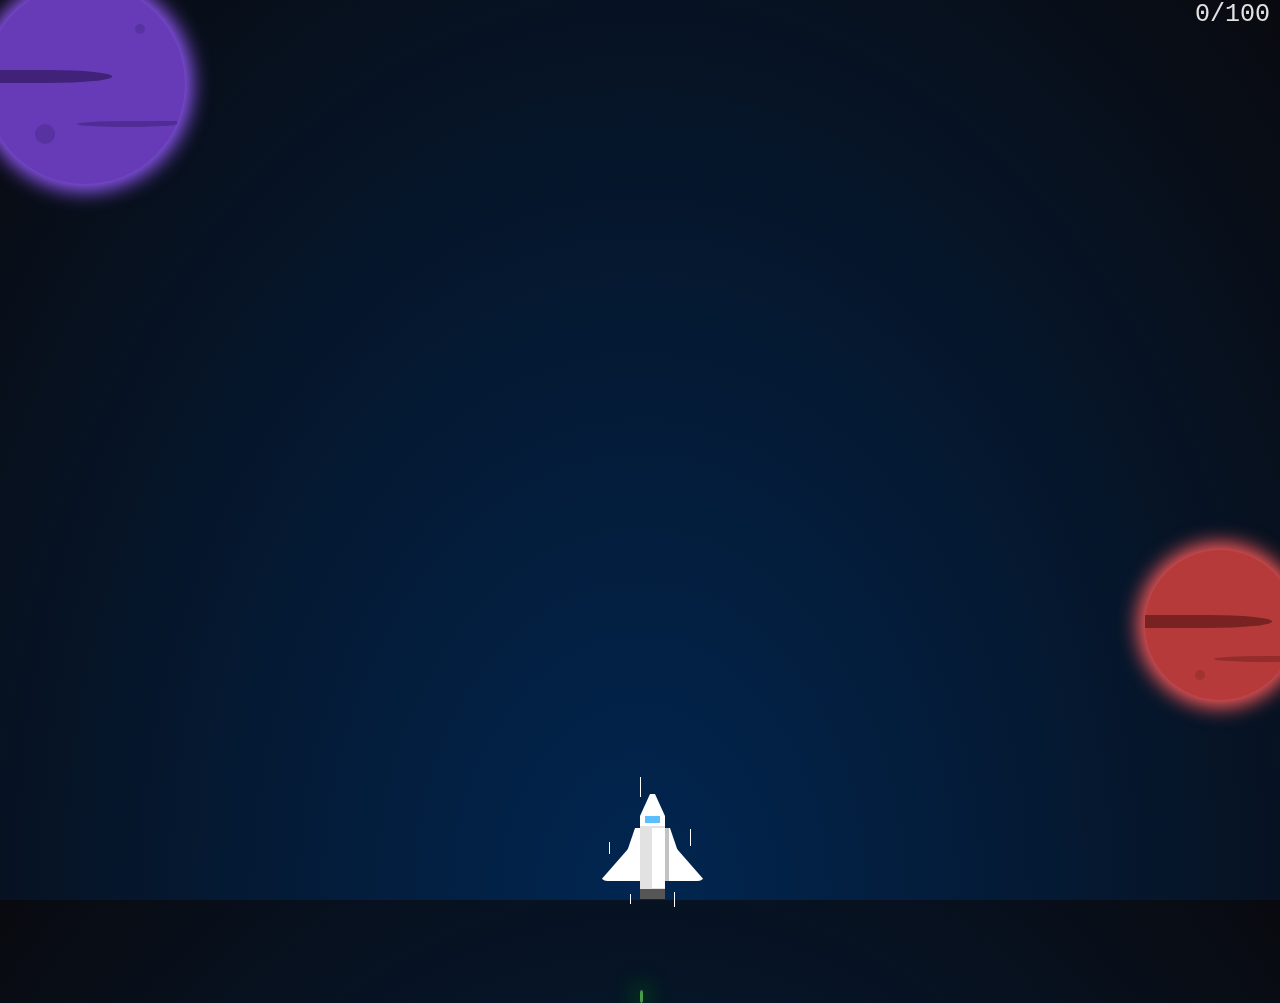
<file: src/game.html>
<!DOCTYPE html>
<html lang="es">
  <head>
    <meta charset="UTF-8" />
    <meta name="viewport" content="width=device-width, initial-scale=1.0" />
    <link rel="stylesheet" href="./assets/css/styles.css" />
    <link rel="shortcut icon" href="favicon.png" type="image/png" />
    <!-- Primary Meta Tags -->
    <title>Órbita - Juego de typing</title>
    <meta name="title" content="Órbita - Juego de typing" />
    <meta
      name="description"
      content="Conoce Órbita, un juego de typing en el que podrás proteger al universo de la mala ortografía y mejorar tus habilidades con el teclado."
    />

    <!-- Open Graph / Facebook -->
    <meta property="og:type" content="website" />
    <meta property="og:url" content="https://programacion-es.dev/orbita" />
    <meta property="og:title" content="Órbita - Juego de typing" />
    <meta
      property="og:description"
      content="Conoce Órbita, un juego de typing en el que podrás proteger al universo de la mala ortografía y mejorar tus habilidades con el teclado."
    />
    <meta
      property="og:image"
      content="https://programacion-es.dev/orbita/assets/img/orbita-banner.png"
    />

    <!-- Twitter -->
    <meta property="twitter:card" content="summary_large_image" />
    <meta property="twitter:url" content="https://programacion-es.dev/orbita" />
    <meta property="twitter:title" content="Órbita - Juego de typing" />
    <meta
      property="twitter:description"
      content="Conoce Órbita, un juego de typing en el que podrás proteger al universo de la mala ortografía y mejorar tus habilidades con el teclado."
    />
    <meta
      property="twitter:image"
      content="https://programacion-es.dev/orbita/assets/img/orbita-banner.png"
    />
  </head>
  <body>
    <div class="planet purple-planet planet-left large">
      <div class="planet-crater-med"></div>
      <div class="planet-crater-small"></div>
      <div class="planet-right-row"></div>
      <div class="planet-left-row"></div>
    </div>
    <div class="planet red-planet planet-right small">
      <div class="planet-crater-med red"></div>
      <div class="planet-crater-small red"></div>
      <div class="planet-right-row red"></div>
      <div class="planet-left-row red"></div>
    </div>
    <main>
      <div class="score" id="score"></div>
      <div id="word"></div>
      <div id="bullet" class="bullet"></div>
      <div class="rocket-container" id="rocket-ship">
        <div class="rocket-head"></div>
        <div class="rocket-cabine">
          <div class="rocket-window"></div>
        </div>
        <div class="rocket-body"></div>
        <div class="rocket-left-wing"></div>
        <div class="rocker-left-wing-edge"></div>
        <div class="rocket-right-wing"></div>
        <div class="rocker-right-wing-edge"></div>
        <div class="rocket-engine"></div>
        <div class="wind">
          <div class="rocket-wind-1"></div>
          <div class="rocket-wind-2"></div>
          <div class="rocket-wind-3"></div>
          <div class="rocket-wind-4"></div>
          <div class="rocket-wind-5"></div>
        </div>
      </div>
      <dialog id="lose-dialog">
        <p>Has perdido</p>
        <p>
          El universo sufrirá ahora por mala ortografía y errores de typing.
        </p>
        <p id="losing-score"></p>
        <a class="go-home-link" href="index.html">Ir al inicio</a>
        <button class="restart-btn">Volver a jugar</button>
      </dialog>
      <dialog id="win-dialog">
        <p>¡Has ganado!</p>
        <p>
          El universo está a salvo de errores ortográficos y de typing... Por el
          momento.
        </p>
        <a class="go-home-link" href="index.html">Ir al inicio</a>
        <button class="restart-btn">Volver a jugar</button>
      </dialog>
    </main>
    <script type="module" src="./assets/js/data.js"></script>
    <script type="module" src="./assets/js/utils.js"></script>
    <script type="module" src="./assets/js/index.js"></script>
  </body>
</html>
</file>
<file: src/assets/css/styles.css>
h1,
h2,
h3,
h4,
h5,
p,
button,
span,
a {
  font-family: monospace;
}
body {
  margin: 0;
  padding: 0;
  box-sizing: border-box;
  width: 100vw;
  height: 100vh;
  overflow: hidden;
  color: #e2e2e2;
  background: radial-gradient(ellipse at bottom, #012651 0%, #090a0f 100%);
  font-family: monospace;
}

main {
  display: flex;
  width: 100%;
  height: 100%;
  justify-content: center;
  font-size: 25px;
  align-items: center;
  flex-direction: column;
}

.score {
  display: flex;
  width: 100%;
  top: 0;
  position: absolute;
  justify-content: flex-end;
  padding: 0 20px 0 0;
  flex-direction: row;
}

.planet {
  border-radius: 50%;
  position: fixed;
  animation: 2s planet infinite;
  animation-timing-function: linear;
}

.purple-planet {
  background-color: #673ab7;
  box-shadow: 0px 0px 20px 7px #965bff;
}

.red-planet {
  background-color: #b73a3a;
  box-shadow: 0px 0px 20px 7px #ff5b5b;
}

.small {
  width: 150px;
  height: 150px;
}

.large {
  width: 200px;
  height: 200px;
}

.planet-right {
  right: -15px;
  bottom: 200px;
}

.planet-left {
  left: -15px;
  top: -16px;
}

.red-planet > .planet-crater-med {
  background-color: #79222257;
  width: 10px;
  height: 10px;
  position: absolute;
  top: 120px;
  left: 50px;
  border-radius: 50%;
}

.red-planet > .planet-crater-small {
  background-color: #79222257;
  width: 10px;
  height: 10px;
  position: absolute;
  top: 40px;
  left: 150px;
  border-radius: 50%;
}

.red-planet > .planet-right-row {
  width: 127px;
  height: 13px;
  background-color: #792222;
  position: relative;
  border-radius: 0% 50% 50% 0;
  top: 43%;
}

.red-planet > .planet-left-row {
  width: 100px;
  height: 6px;
  background-color: #7922228a;
  position: relative;
  border-radius: 50% 0% 50% 50%;
  top: 62%;
  left: 46%;
}

.purple-planet > .planet-crater-med {
  background-color: #41227957;
  width: 20px;
  height: 20px;
  position: absolute;
  top: 140px;
  left: 50px;
  border-radius: 50%;
}

.purple-planet > .planet-crater-small {
  background-color: #41227957;
  width: 10px;
  height: 10px;
  position: absolute;
  top: 40px;
  left: 150px;
  border-radius: 50%;
}

.purple-planet > .planet-right-row {
  width: 127px;
  height: 13px;
  background-color: #412279;
  position: relative;
  border-radius: 0% 50% 50% 0;
  top: 43%;
}

.purple-planet > .planet-left-row {
  width: 100px;
  height: 6px;
  background-color: #4122798a;
  position: relative;
  border-radius: 50% 0% 50% 50%;
  top: 62%;
  left: 46%;
}

.word-div {
  position: absolute;
  top: -42px;
}

.word-div span {
  font-size: 35px;
  text-shadow: 0 0 5px rgba(255, 255, 255, 1);
  transform: scale(1);
  animation: pulse 1.5s infinite;
}

.bullet {
  width: 3px;
  height: 13px;
  box-shadow: 0px 0px 25px 0px green, 0px 0px 25px 3px green,
    inset 0px 0px 7px 0px green;
  background: #fff;
  bottom: 0;
  position: absolute;
  bottom: -10px;
  left: 50vw;
  top: 110vh;
  border-radius: 50%;
}

.rocket-container {
  position: absolute;
  transition: all 1s ease;
  bottom: 10px;
  left: 50vw;
  animation: 3s fly infinite;
}

.star {
  background-color: #fff;
  position: absolute;
  top: -100px;
}

.rocket-head {
  height: 20px;
  width: 5px;
  position: relative;
  border-bottom: 22px solid #fff;
  border-left: 10px solid transparent;
  border-right: 10px solid transparent;
}

.rocket-cabine {
  height: 10px;
  background-color: #fff;
}

.rocket-window {
  width: 15px;
  background: #5abeff;
  height: 7px;
  position: absolute;
  left: 5px;
}

.rocket-body {
  background-color: #e2e2e2;
  width: 25px;
  height: 60px;
  border-top: 2px solid #e2e2e2;
  border-bottom: 2px solid #e2e2e2;
}

.rocket-body::after {
  content: "";
  background: #fff;
  width: 13px;
  height: 60px;
  z-index: 1;
  display: block;
  position: absolute;
  left: 12px;
}

.rocket-left-wing {
  width: 5px;
  border-bottom: 53px solid white;
  border-left: 18px solid transparent;
  position: absolute;
  bottom: 9px;
  right: 25px;
}

.rocker-left-wing-edge {
  position: absolute;
  width: 5px;
  border-bottom: 40px solid #fff;
  border-left: 35px solid transparent;
  border-bottom-left-radius: 18%;
  right: 25px;
  bottom: 9px;
}

.rocket-right-wing {
  width: 5px;
  border-bottom: 53px solid white;
  border-right: 18px solid transparent;
  position: absolute;
  bottom: 9px;
  left: 25px;
}

.rocket-right-wing::after {
  content: "";
  background: #c3c3c3;
  width: 4px;
  height: 53px;
  z-index: 1;
  display: block;
  position: absolute;
}

.rocker-right-wing-edge {
  position: absolute;
  width: 5px;
  border-bottom: 40px solid #fff;
  border-right: 35px solid transparent;
  border-bottom-right-radius: 18%;
  left: 25px;
  bottom: 9px;
}

.rocket-engine {
  width: 25px;
  border-bottom: 10px solid #575656;
  position: absolute;
  top: 115px;
}

.wind div {
  position: absolute;
  width: 1px;
  background: #fff;
  animation: 3s wind infinite;
}

.rocket-wind-1 {
  height: 20px;
  top: 3px;
}

.rocket-wind-2 {
  height: 17px;

  left: 50px;
  top: 55px;
}

.rocket-wind-3 {
  height: 12px;
  top: 68px;
  right: 55px;
}

.rocket-wind-4 {
  height: 15px;
  top: 118px;
  left: 34px;
}

.rocket-wind-5 {
  height: 10px;
  top: 120px;
  right: 34px;
}

#lose-dialog::backdrop,
#win-dialog::backdrop {
  background: rgba(0, 0, 0, 0.4);
}

dialog {
  text-align: center;
  width: 70%;
  font-size: 1rem;
  background-color: #e7e7e7;
}

dialog::backdrop {
  background-color: #000000a0;
}

dialog button,
dialog a {
  padding: 10px;
  border: none;
  background-color: #412279;
  color: #fff;
  font-weight: bold;
  font-size: 17px;
}

.card-title {
  display: flex;
  align-items: center;
  gap: 5px;
}

.keyboard-key {
  background: #fff;
  margin: 0px;
  color: #000;
  width: 40px;
  height: 40px;
  border-radius: 5px;
  display: inline-flex;
  -webkit-box-shadow: 12px 10px 0px 17px rgba(176, 176, 174, 1);
  -moz-box-shadow: 12px 10px 0px 17px rgba(176, 176, 174, 1);
  box-shadow: 1px 1px 0px 2px rgba(176, 176, 174, 1);
  align-items: center;
  justify-content: center;
  font-size: 35px;
}

@keyframes fall {
  0% {
    transform: translateY(-100px);
  }

  100% {
    transform: translateY(100vh);
  }
}

@keyframes fly {
  50% {
    transform: translateY(-40px);
  }
}

@keyframes planet {
  50% {
    transform: translateY(-8px);
  }
}

@keyframes wind {
  50% {
    transform: translateY(200px);
  }
}

@keyframes pulse {
  0% {
    transform: scale(0.95);
    text-shadow: 0px -10px 25px rgba(255, 255, 255, 0.7);
  }

  70% {
    transform: scale(1);
    text-shadow: 0px -15px 30px rgba(255, 255, 255, 0.7);
  }

  100% {
    transform: scale(0.95);
    text-shadow: 0px -10px 25px rgba(255, 255, 255, 0.7);
  }
}

/* responsive design */
@media (max-width: 620px) {
  .planet-right {
    z-index: -1;
    bottom: 80px;
  }
}
</file>
